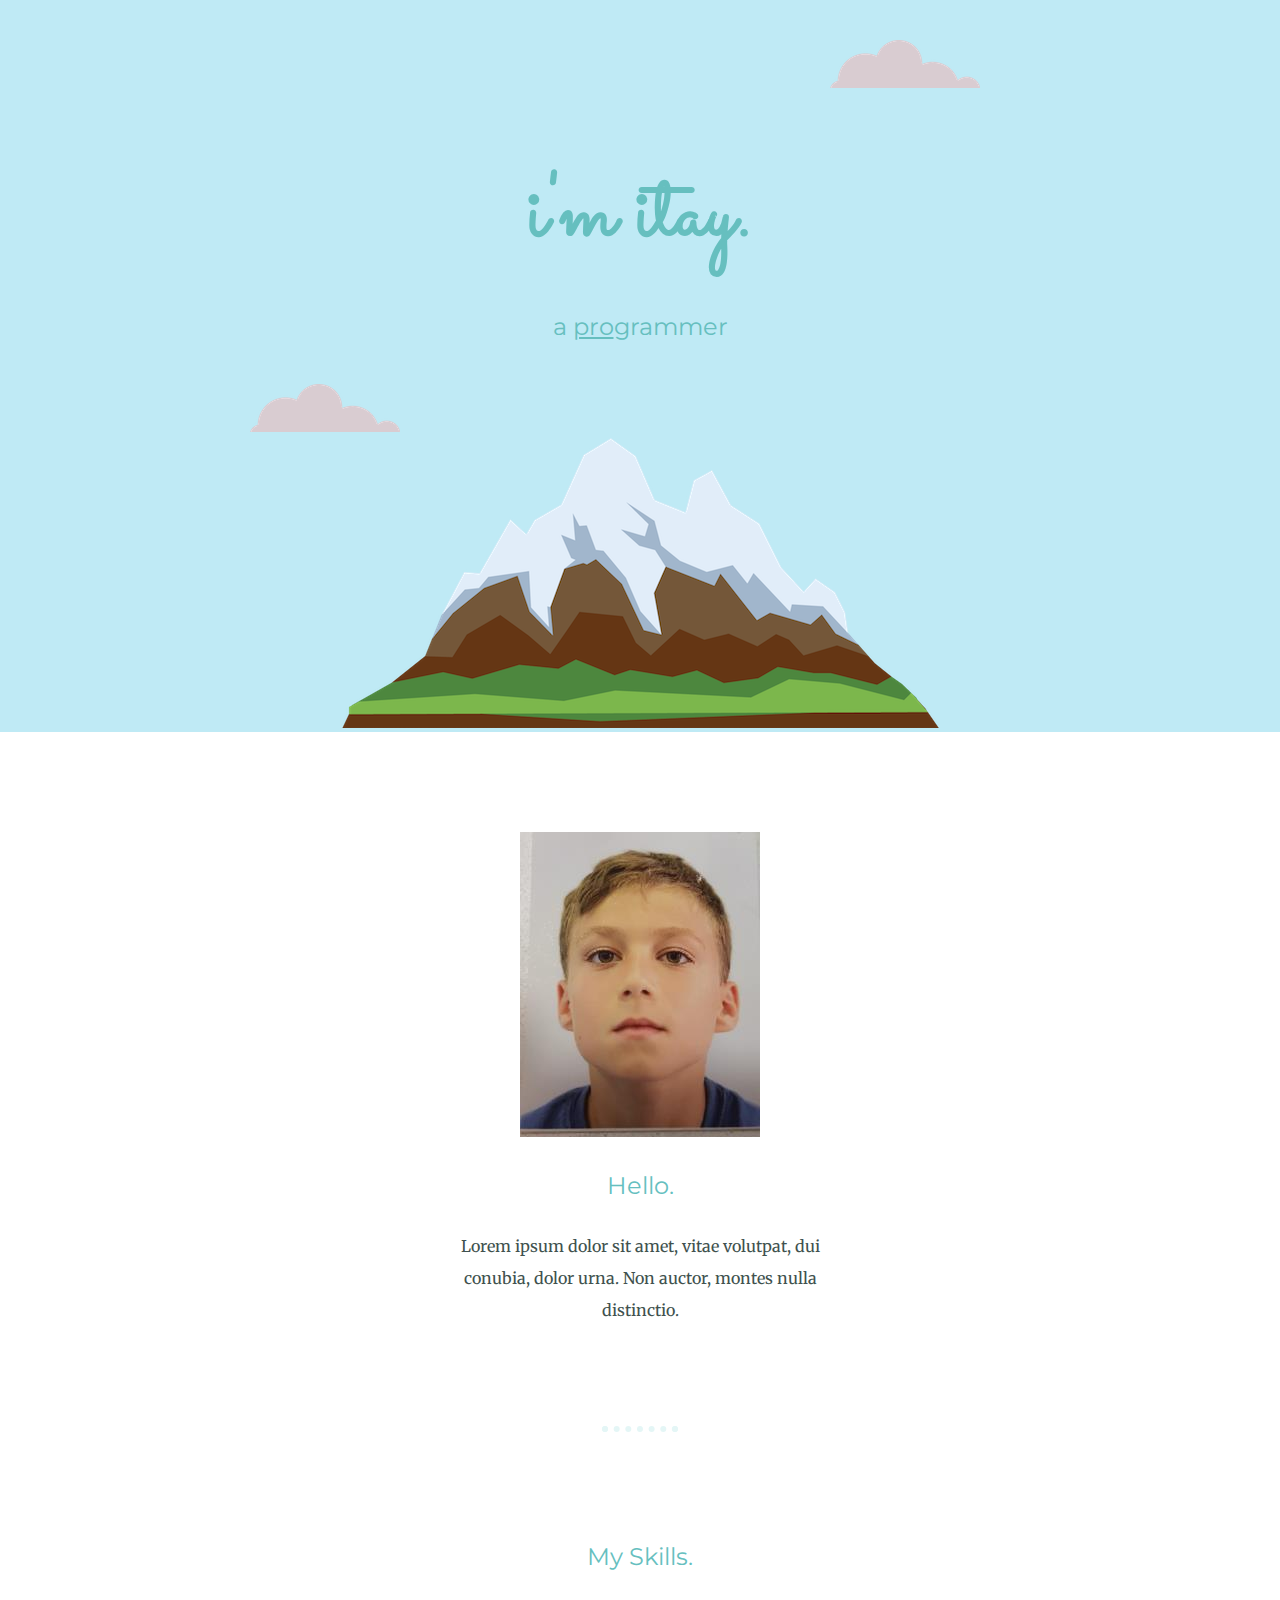
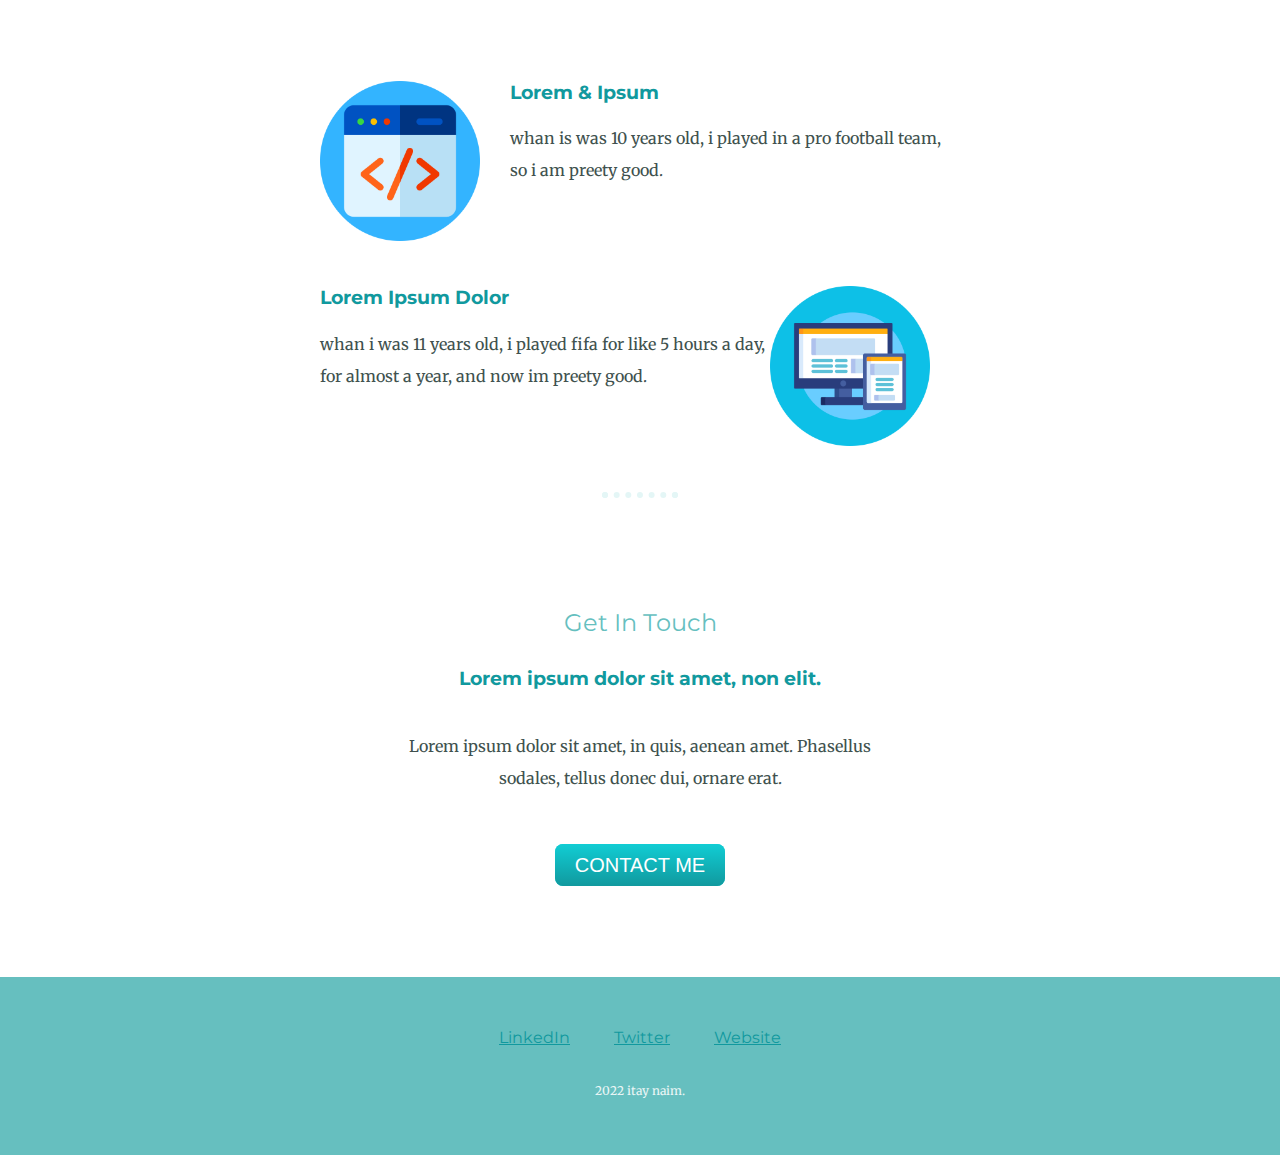
<file: web development/css123/index.html>
<!DOCTYPE html>
<html>
<head>
     <meta charset="UTF-8">
      <title>itay naim</title>
      <link rel="stylesheet" href="styles.css">
      <link rel="icon" href="favicon.ico">
      <link rel="preconnect" href="https://fonts.googleapis.com"><link rel="preconnect" href="https://fonts.gstatic.com" crossorigin><link href="https://fonts.googleapis.com/css2?family=Merriweather&family=Montserrat&family=Sacramento&display=swap" rel="stylesheet">
</head>

<body>
      <div class="top-container">
           
            <img class="top-cloud" src="images/cloud.png" alt="cloud-img">
            <h1>i'm itay.</h1>
            <h2>a <span class="pro">pro</span>grammer</h2>
            <img  src="images/mountain.png" alt="mountain.png">
            <img class="bottom-cloud" src="images/cloud.png" alt="cloud-img">
            
       
      </div>
      <div class="middle-container">
            <div class="profile">
              <img src="images/me.jpeg" alt="me">
              <h2>Hello.</h2>
              <p class="intro">Lorem ipsum dolor sit amet, vitae volutpat, dui conubia, dolor urna. Non auctor, montes nulla distinctio.</p>
            </div>
            <hr>
            <div class="skills">
              <h2>My Skills.</h2>
              <div class="skill-row">
                <img class="image1" src="images/web-development.png" alt="1">
                <h3>Lorem & Ipsum</h3>
                <p>whan is was 10 years old, i played in a pro football team, so i am preety good.</p>
              </div>
              <div class="skill-row">
                <img class="image2" src="images/responsive.png" alt="">
                <h3>Lorem Ipsum Dolor</h3>
                <p>whan i was 11 years old, i played fifa for like 5 hours a day, for almost a year, and now im preety good.</p>
              </div>
            </div>
            <hr>
            <div class="contact-me">
              <h2>Get In Touch</h2>
              <h3>Lorem ipsum dolor sit amet, non elit.</h3>
              <p class="contect-message">Lorem ipsum dolor sit amet, in quis, aenean amet. Phasellus sodales, tellus donec dui, ornare erat.</p>
              <a class="btn" href="mailto:itayna963@gmail.com">CONTACT ME</a>
            </div>
          </div>
          
          
          <div class="bottom-container">
            <a class="footer-link" href="https://www.linkedin.com/">LinkedIn</a>
            <a class="footer-link" href="https://twitter.com/">Twitter</a>
            <a class="footer-link" href="https://www.appbrewery.co/">Website</a>
            <p class="copy-right">2022 itay naim.</p>
          </div>

</body>
</html>
</file>
<file: web development/css123/styles.css>
body{
    color: #40514e;
    margin:0;
    margin-top: 0;
    text-align: center;
    font-family: 'Merriweather', serif;
    font-size: 100%;
}
h1{
    font-family: 'Sacramento', cursive;
    font-size: 5.625rem;
    margin: 50px auto 0 auto;
    color: #66bfbf;
    
}



h2 {
    font-family: 'Montserrat', sans-serif;
    font-size: 1.5rem ;
    color: #66bfbf;
    font-weight: normal;
    padding: 10px;

}




h3 {
    margin-top:0 ;
    font-family: 'Montserrat', sans-serif;
    color: #11999E;


}

a {
    color:#11999E;
}


.top-container{
      background-color: #BFEAF5;
      position: relative;
      padding-top: 100px;
}



.pro {
    text-decoration: underline;
}

.intro {
    width: 30%;
    margin: auto;
}

.bottom-cloud {
    position: absolute;
    left: 250px;
    bottom: 300px;

}
.top-cloud {
    position: absolute;
    right: 300px;
    top: 40px;
}

.skill-row{
    width: 50%;
    margin:  100px  auto  100px auto;
    text-align: left;

}

.image1 {
    width: 25%;
    float: left;
    margin-right: 30px;


}

.bottom-container {
    background-color: #66bfbf;
    padding: 50px 0 20px;
}



.image2 {
    width: 25%;
    float: right;
    margin-right: 30px;
   
}

.middle-container {
    margin: 100px 0;
}

.contect-me {
    border-radius: 8;

}

.copy-right {
    color: #eaf6f6;
    font-size: 0.75rem;
    padding: 20px 0;
}

p {
    line-height: 2;
}

hr {
    border: dotted  #e4f6f6  6px;
    width: 5%;
    border-bottom: none;
    margin: 100px auto;
    
}


a {
    color: #11999E;
    font-family: 'Montserrat', sans-serif;
    margin: 10px 20px;
}

a:hover {
    color: #eaf6f6;
}


.contect-message {
    width: 40%;
    margin: 40px auto 60px;
}

.btn {
    background: #11cdd4;
    background-image: -webkit-linear-gradient(top, #11cdd4, #11999e);
    background-image: -moz-linear-gradient(top, #11cdd4, #11999e);
    background-image: -ms-linear-gradient(top, #11cdd4, #11999e);
    background-image: -o-linear-gradient(top, #11cdd4, #11999e);
    background-image: linear-gradient(to bottom, #11cdd4, #11999e);
    -webkit-border-radius: 8;
    -moz-border-radius: 8;
    border-radius: 8px;
    font-family: Arial;
    color: #ffffff;
    font-size: 20px;
    padding: 10px 20px 10px 20px;
    text-decoration: none;
  }
  
  .btn:hover {
    background: #30e3cb;
    background-image: -webkit-linear-gradient(top, #30e3cb, #2bc4ad);
    background-image: -moz-linear-gradient(top, #30e3cb, #2bc4ad);
    background-image: -ms-linear-gradient(top, #30e3cb, #2bc4ad);
    background-image: -o-linear-gradient(top, #30e3cb, #2bc4ad);
    background-image: linear-gradient(to bottom, #30e3cb, #2bc4ad);
    text-decoration: none;
  }
</file>
